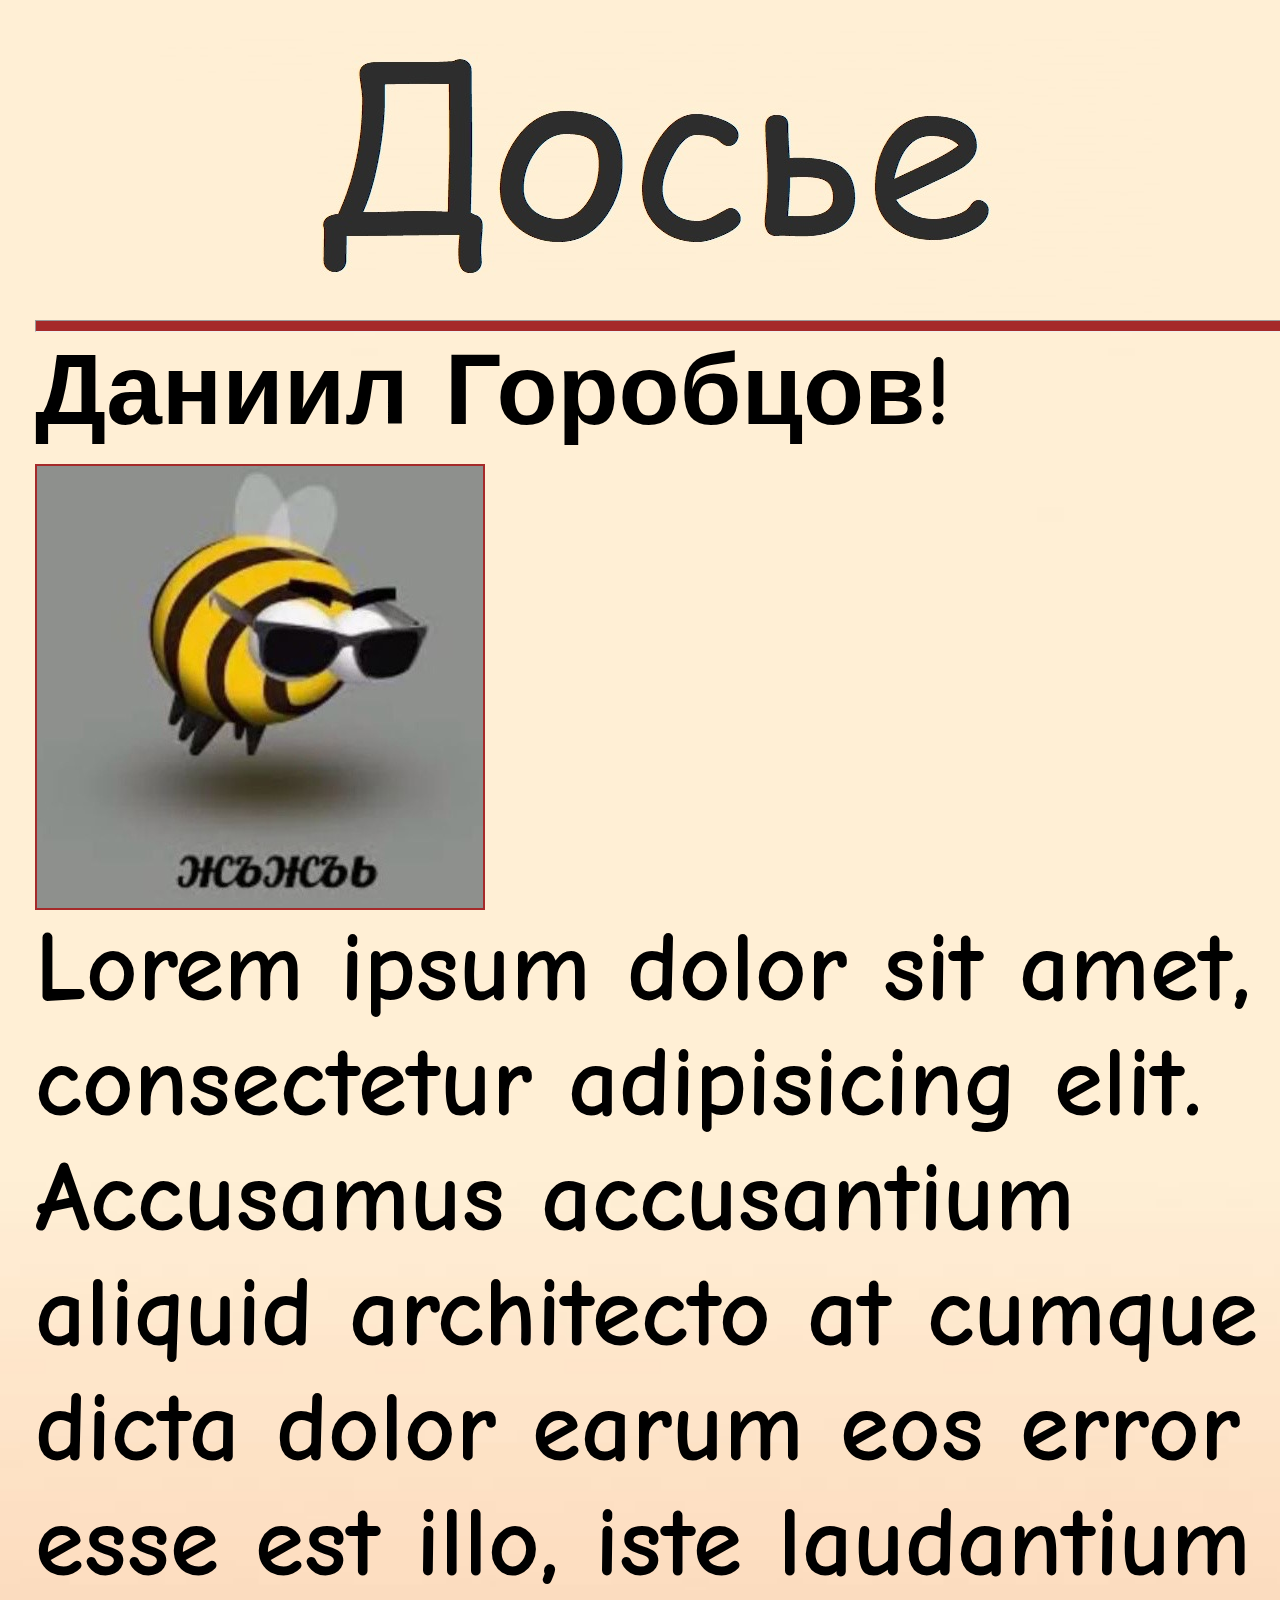
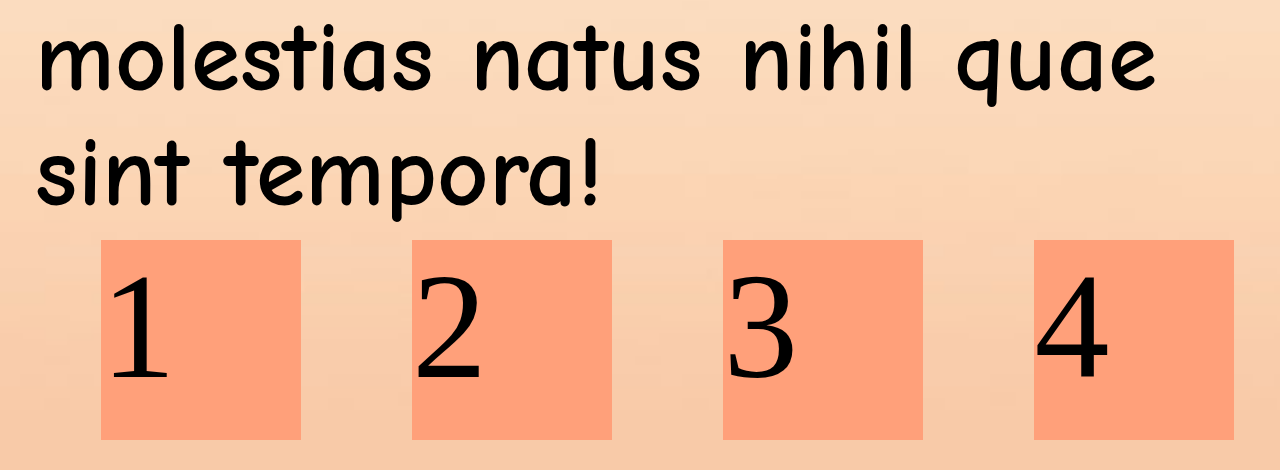
<file: index.html>
<!doctype html>
<html lang="en">
<head>
    <meta charset="UTF-8">
    <title>Досье Даниила</title>
    <link rel="preconnect" href="https://fonts.googleapis.com">
    <link rel="preconnect" href="https://fonts.gstatic.com" crossorigin>
    <link href="https://fonts.googleapis.com/css2?family=Comic+Neue:ital,wght@0,300;0,400;0,700;1,300;1,400;1,700&display=swap" rel="stylesheet">
    <link rel="stylesheet" href="./css/style.css">
</head>
<body>
<img class="Dossier" src="img/Dossier.jpg">
    <div class="content">
        <hr>
        <h1 class="name">Даниил Горобцов!</h1>
        <img class="Pchel" src="img/Pchel.jpg" alt="Img">
        <p>Lorem ipsum dolor sit amet, consectetur adipisicing elit. Accusamus accusantium aliquid architecto at cumque dicta dolor earum eos error esse est illo, iste laudantium molestias natus nihil quae sint tempora!</p>
        <div class="basement">
            <div class="block block1">1</div>
            <div class="block block2">2</div>
            <div class="block block3">3</div>
            <div class="block block4">4</div>
        </div>
        <!-- /.basement -->
    </div>
    <!-- /.content -->
</body>
</html>
</file>
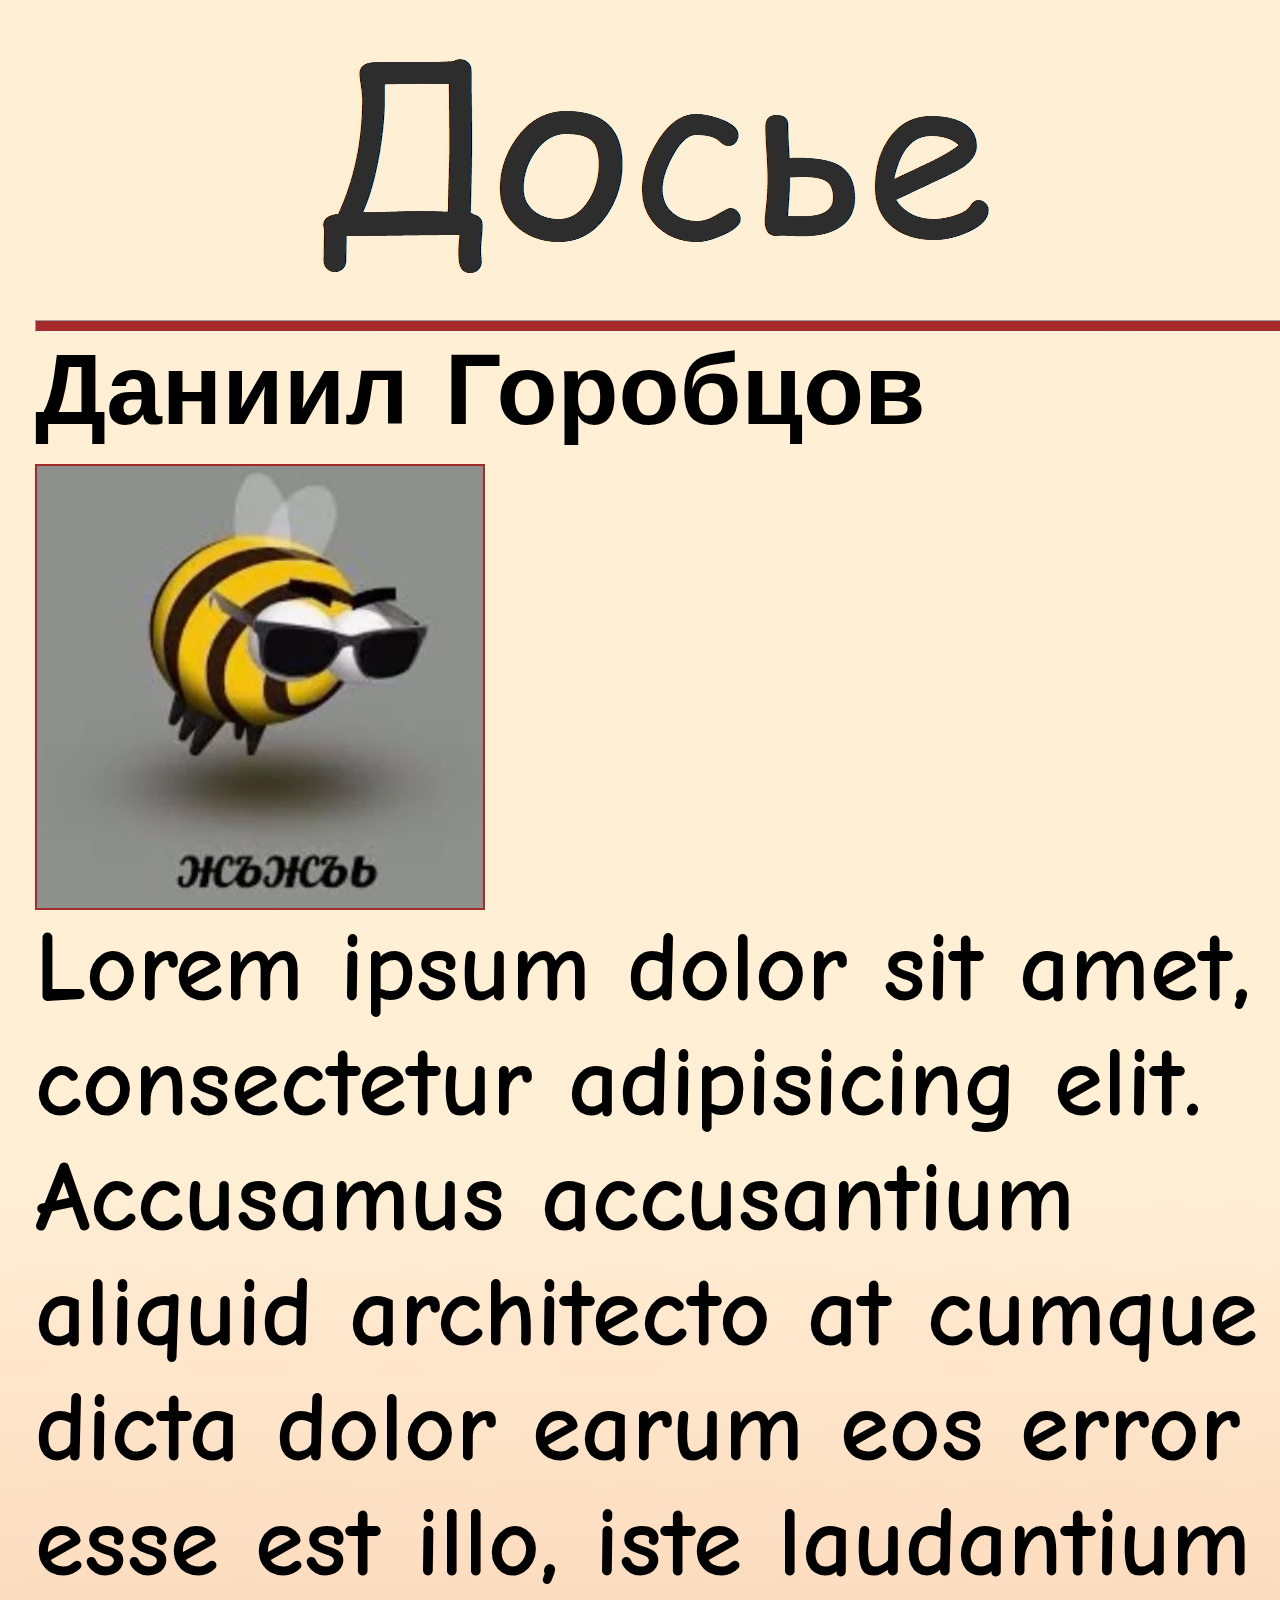
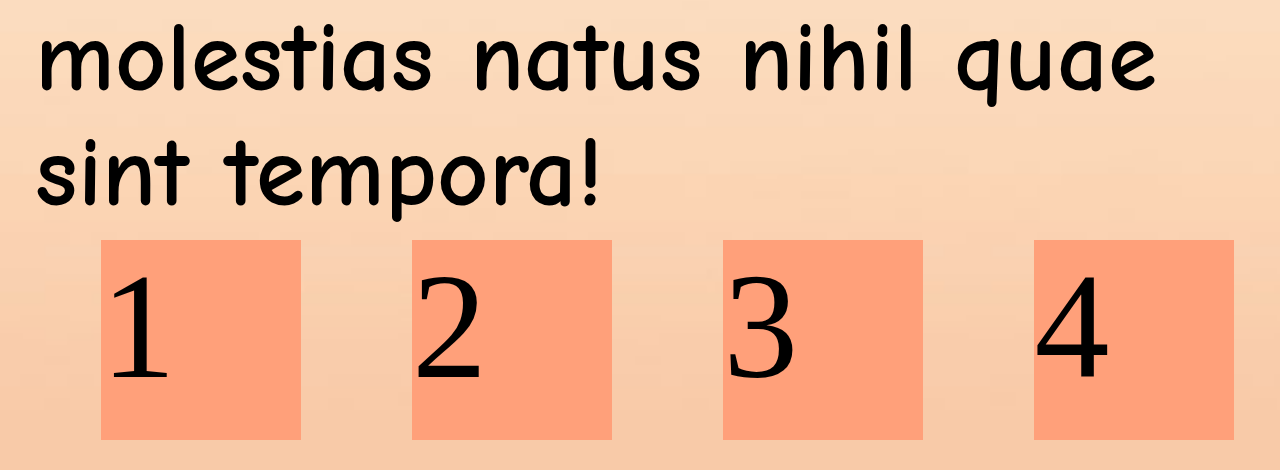
<file: html_file.html>
<!doctype html>
<html lang="en">
<head>
    <meta charset="UTF-8">
    <title>Досье Даниила</title>
    <link rel="preconnect" href="https://fonts.googleapis.com">
    <link rel="preconnect" href="https://fonts.gstatic.com" crossorigin>
    <link href="https://fonts.googleapis.com/css2?family=Comic+Neue:ital,wght@0,300;0,400;0,700;1,300;1,400;1,700&display=swap" rel="stylesheet">
    <link rel="stylesheet" href="./css/style.css">
</head>
<body>
<img class="Dossier" src="img/Dossier.jpg">
    <div class="content">
        <hr>
        <h1 class="name">Даниил Горобцов</h1>
        <img class="Pchel" src="img/Pchel.jpg" alt="Img">
        <p>Lorem ipsum dolor sit amet, consectetur adipisicing elit. Accusamus accusantium aliquid architecto at cumque dicta dolor earum eos error esse est illo, iste laudantium molestias natus nihil quae sint tempora!</p>
        <div class="basement">
            <div class="block block1">1</div>
            <div class="block block2">2</div>
            <div class="block block3">3</div>
            <div class="block block4">4</div>
        </div>
        <!-- /.basement -->
    </div>
    <!-- /.content -->
</body>
</html>
</file>
<file: css/style.css>
* {
    padding: 0;
    margin: 0;
}

html {
    padding: 20px;
    height: auto;
    width: 100%;
    min-height: 548px;
    overflow: inherit;
    background-image: url('../img/back.jpg');
    background-position: center;
    background-size: cover;
    background-repeat: no-repeat;
    justify-content: center;
}

body {
    justify-items: center;
    justify-content: center;
    display: grid;
    grid-template-rows: auto;
}

hr {
    height: 10px;
    background-color: brown;
}

.content {
    margin-left: 15px;
    display: grid;
    grid-template-rows: auto;
}

.name {
    font-size: 100px;
    font-family: 'Comic Neue', cursive , sans-serif;
}

.Pchel {
    margin-top: 15px;
    border: 2px solid brown;
}

 p {
     max-width: 1281px;
     font-size: 100px;
     font-family: 'Comic Neue', cursive , sans-serif;
     font-weight: 700;
 }

 .basement {
     margin: 10px;
     justify-content: center;
     display: grid;
     grid-template-columns: repeat(4, minmax(150px, 350px));
     justify-items: center;
 }

 .block {
     cursor: pointer;
     font-size: 150px;
     background-color: lightsalmon;
     width: 200px;
     height: 200px;
 }
</file>
